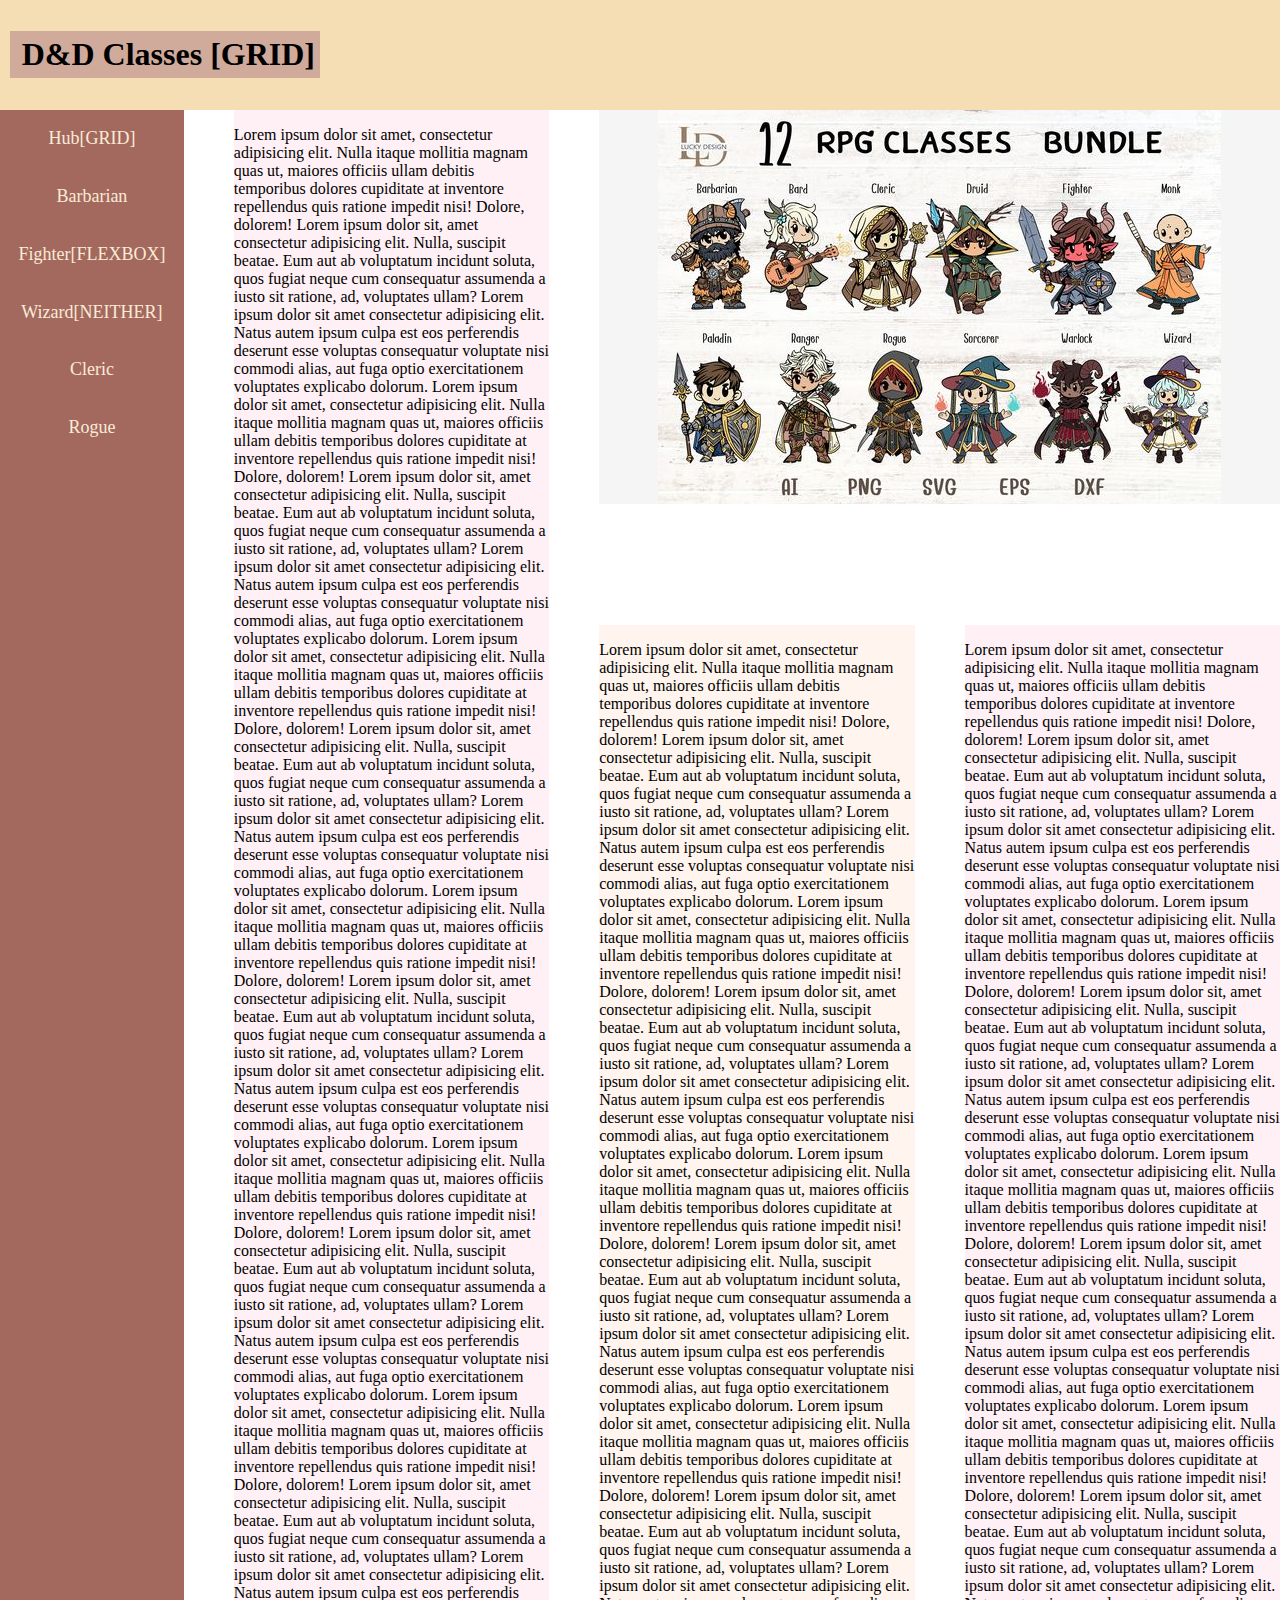
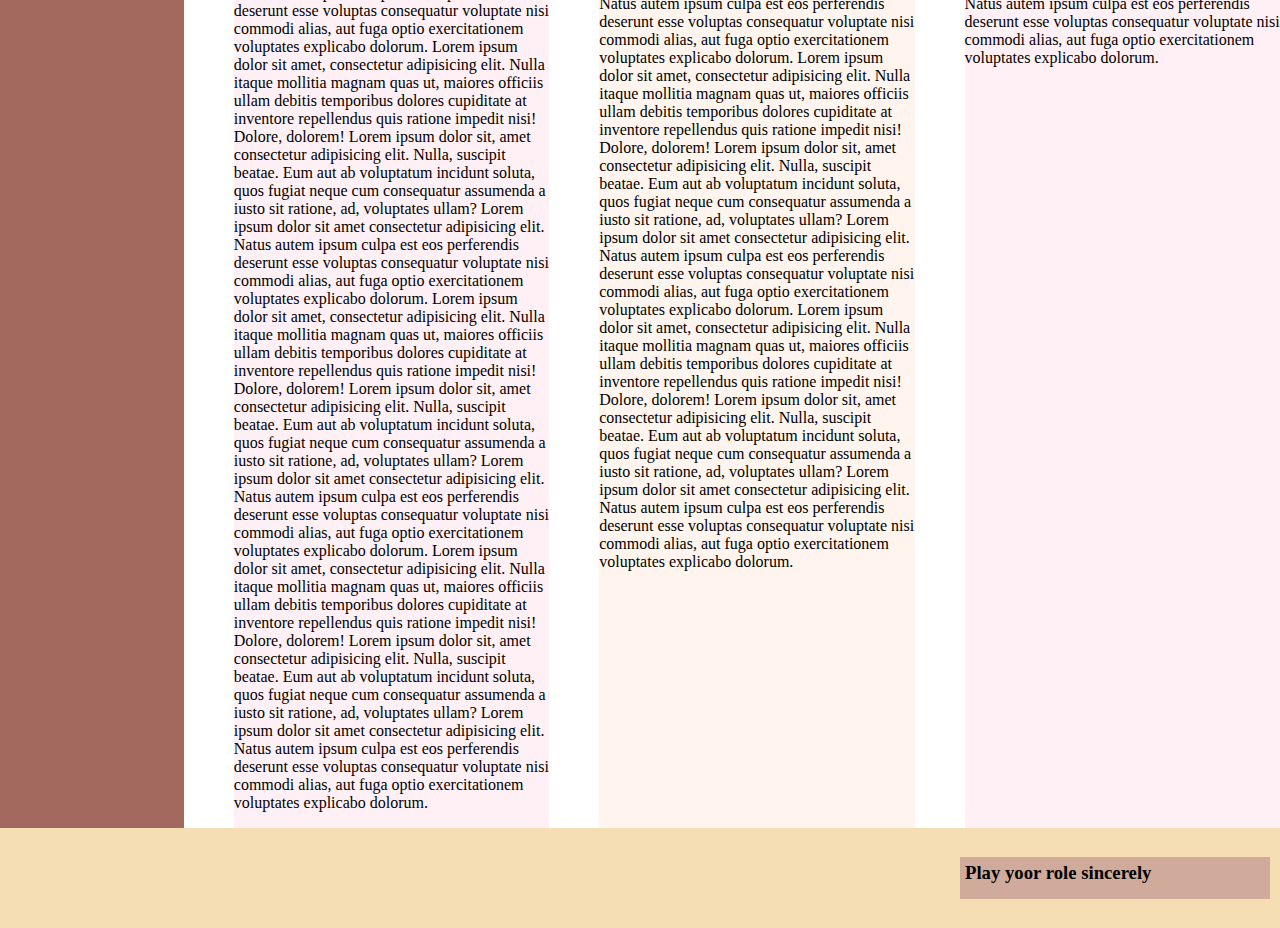
<file: index.html>
<!DOCTYPE html>
<html lang="en">
<head>
    <meta charset="UTF-8">
    <meta name="viewport" content="width=device-width, initial-scale=1.0">
    <title>My web lab</title>
    <link rel="stylesheet" href="sGRID.css">
</head>
<body>
    <section class="container">
        <header class="top-and-bottom">
            <h1>D&D Classes [GRID]</h1>
        </header>

        <div id="box2">
            <ul>
                <li><a href="index.html">Hub[GRID]</a></li>
                <li><a href="barbarian.html">Barbarian</a></li>
                <li><a href="fighter.html">Fighter[FLEXBOX]</a></li>
                <li><a href="wizard.html">Wizard[NEITHER]</a></li>
                <li><a href="cleric.html">Cleric</a></li>
                <li><a href="rogue.html">Rogue</a></li>
            </ul>
        </div>

        <div id="box3">
            <p>
                Lorem ipsum dolor sit amet, consectetur adipisicing elit. Nulla itaque mollitia magnam quas ut, maiores officiis ullam debitis 
                temporibus dolores cupiditate at inventore repellendus quis ratione impedit nisi! Dolore, dolorem! Lorem ipsum dolor sit, amet 
                consectetur adipisicing elit. Nulla, suscipit beatae. Eum aut ab voluptatum incidunt soluta, quos fugiat neque cum consequatur 
                assumenda a iusto sit ratione, ad, voluptates ullam? Lorem ipsum dolor sit amet consectetur adipisicing elit. Natus autem ipsum 
                culpa est eos perferendis deserunt esse voluptas consequatur voluptate nisi commodi alias, aut fuga optio exercitationem voluptates 
                explicabo dolorum.
                Lorem ipsum dolor sit amet, consectetur adipisicing elit. Nulla itaque mollitia magnam quas ut, maiores officiis ullam debitis 
                temporibus dolores cupiditate at inventore repellendus quis ratione impedit nisi! Dolore, dolorem! Lorem ipsum dolor sit, amet 
                consectetur adipisicing elit. Nulla, suscipit beatae. Eum aut ab voluptatum incidunt soluta, quos fugiat neque cum consequatur 
                assumenda a iusto sit ratione, ad, voluptates ullam? Lorem ipsum dolor sit amet consectetur adipisicing elit. Natus autem ipsum 
                culpa est eos perferendis deserunt esse voluptas consequatur voluptate nisi commodi alias, aut fuga optio exercitationem voluptates 
                explicabo dolorum.
                Lorem ipsum dolor sit amet, consectetur adipisicing elit. Nulla itaque mollitia magnam quas ut, maiores officiis ullam debitis 
                temporibus dolores cupiditate at inventore repellendus quis ratione impedit nisi! Dolore, dolorem! Lorem ipsum dolor sit, amet 
                consectetur adipisicing elit. Nulla, suscipit beatae. Eum aut ab voluptatum incidunt soluta, quos fugiat neque cum consequatur 
                assumenda a iusto sit ratione, ad, voluptates ullam? Lorem ipsum dolor sit amet consectetur adipisicing elit. Natus autem ipsum 
                culpa est eos perferendis deserunt esse voluptas consequatur voluptate nisi commodi alias, aut fuga optio exercitationem voluptates 
                explicabo dolorum.
                Lorem ipsum dolor sit amet, consectetur adipisicing elit. Nulla itaque mollitia magnam quas ut, maiores officiis ullam debitis 
                temporibus dolores cupiditate at inventore repellendus quis ratione impedit nisi! Dolore, dolorem! Lorem ipsum dolor sit, amet 
                consectetur adipisicing elit. Nulla, suscipit beatae. Eum aut ab voluptatum incidunt soluta, quos fugiat neque cum consequatur 
                assumenda a iusto sit ratione, ad, voluptates ullam? Lorem ipsum dolor sit amet consectetur adipisicing elit. Natus autem ipsum 
                culpa est eos perferendis deserunt esse voluptas consequatur voluptate nisi commodi alias, aut fuga optio exercitationem voluptates 
                explicabo dolorum.
                Lorem ipsum dolor sit amet, consectetur adipisicing elit. Nulla itaque mollitia magnam quas ut, maiores officiis ullam debitis 
                temporibus dolores cupiditate at inventore repellendus quis ratione impedit nisi! Dolore, dolorem! Lorem ipsum dolor sit, amet 
                consectetur adipisicing elit. Nulla, suscipit beatae. Eum aut ab voluptatum incidunt soluta, quos fugiat neque cum consequatur 
                assumenda a iusto sit ratione, ad, voluptates ullam? Lorem ipsum dolor sit amet consectetur adipisicing elit. Natus autem ipsum 
                culpa est eos perferendis deserunt esse voluptas consequatur voluptate nisi commodi alias, aut fuga optio exercitationem voluptates 
                explicabo dolorum.
                Lorem ipsum dolor sit amet, consectetur adipisicing elit. Nulla itaque mollitia magnam quas ut, maiores officiis ullam debitis 
                temporibus dolores cupiditate at inventore repellendus quis ratione impedit nisi! Dolore, dolorem! Lorem ipsum dolor sit, amet 
                consectetur adipisicing elit. Nulla, suscipit beatae. Eum aut ab voluptatum incidunt soluta, quos fugiat neque cum consequatur 
                assumenda a iusto sit ratione, ad, voluptates ullam? Lorem ipsum dolor sit amet consectetur adipisicing elit. Natus autem ipsum 
                culpa est eos perferendis deserunt esse voluptas consequatur voluptate nisi commodi alias, aut fuga optio exercitationem voluptates 
                explicabo dolorum.
                Lorem ipsum dolor sit amet, consectetur adipisicing elit. Nulla itaque mollitia magnam quas ut, maiores officiis ullam debitis 
                temporibus dolores cupiditate at inventore repellendus quis ratione impedit nisi! Dolore, dolorem! Lorem ipsum dolor sit, amet 
                consectetur adipisicing elit. Nulla, suscipit beatae. Eum aut ab voluptatum incidunt soluta, quos fugiat neque cum consequatur 
                assumenda a iusto sit ratione, ad, voluptates ullam? Lorem ipsum dolor sit amet consectetur adipisicing elit. Natus autem ipsum 
                culpa est eos perferendis deserunt esse voluptas consequatur voluptate nisi commodi alias, aut fuga optio exercitationem voluptates 
                explicabo dolorum.
                Lorem ipsum dolor sit amet, consectetur adipisicing elit. Nulla itaque mollitia magnam quas ut, maiores officiis ullam debitis 
                temporibus dolores cupiditate at inventore repellendus quis ratione impedit nisi! Dolore, dolorem! Lorem ipsum dolor sit, amet 
                consectetur adipisicing elit. Nulla, suscipit beatae. Eum aut ab voluptatum incidunt soluta, quos fugiat neque cum consequatur 
                assumenda a iusto sit ratione, ad, voluptates ullam? Lorem ipsum dolor sit amet consectetur adipisicing elit. Natus autem ipsum 
                culpa est eos perferendis deserunt esse voluptas consequatur voluptate nisi commodi alias, aut fuga optio exercitationem voluptates 
                explicabo dolorum.
                Lorem ipsum dolor sit amet, consectetur adipisicing elit. Nulla itaque mollitia magnam quas ut, maiores officiis ullam debitis 
                temporibus dolores cupiditate at inventore repellendus quis ratione impedit nisi! Dolore, dolorem! Lorem ipsum dolor sit, amet 
                consectetur adipisicing elit. Nulla, suscipit beatae. Eum aut ab voluptatum incidunt soluta, quos fugiat neque cum consequatur 
                assumenda a iusto sit ratione, ad, voluptates ullam? Lorem ipsum dolor sit amet consectetur adipisicing elit. Natus autem ipsum 
                culpa est eos perferendis deserunt esse voluptas consequatur voluptate nisi commodi alias, aut fuga optio exercitationem voluptates 
                explicabo dolorum.
            </p>
        </div>

        <div id="box4">
            <div>
                <img src="classes bundle.jpg" usemap="#classes">
                <map name="classes">
                    <area shape="rect" coords="23,75,100,220" alt="barbarian" href="barbarian.html">
                    <area shape="rect" coords="200,75,280,220" alt="cleric" href="cleric.html">
                    <area shape="rect" coords="390,75,500,220" alt="fighter" href="fighter.html">
                    <area shape="rect" coords="200,240,280,390" alt="cleric" href="rogue.html">
                    <area shape="rect" coords="490,240,600,390" alt="monk" href="wizard.html">
                </map>
            </div>
        </div>

        <div id="box5"> 
            <p>
                Lorem ipsum dolor sit amet, consectetur adipisicing elit. Nulla itaque mollitia magnam quas ut, maiores officiis ullam debitis 
                temporibus dolores cupiditate at inventore repellendus quis ratione impedit nisi! Dolore, dolorem! Lorem ipsum dolor sit, amet 
                consectetur adipisicing elit. Nulla, suscipit beatae. Eum aut ab voluptatum incidunt soluta, quos fugiat neque cum consequatur 
                assumenda a iusto sit ratione, ad, voluptates ullam? Lorem ipsum dolor sit amet consectetur adipisicing elit. Natus autem ipsum 
                culpa est eos perferendis deserunt esse voluptas consequatur voluptate nisi commodi alias, aut fuga optio exercitationem voluptates 
                explicabo dolorum.
                Lorem ipsum dolor sit amet, consectetur adipisicing elit. Nulla itaque mollitia magnam quas ut, maiores officiis ullam debitis 
                temporibus dolores cupiditate at inventore repellendus quis ratione impedit nisi! Dolore, dolorem! Lorem ipsum dolor sit, amet 
                consectetur adipisicing elit. Nulla, suscipit beatae. Eum aut ab voluptatum incidunt soluta, quos fugiat neque cum consequatur 
                assumenda a iusto sit ratione, ad, voluptates ullam? Lorem ipsum dolor sit amet consectetur adipisicing elit. Natus autem ipsum 
                culpa est eos perferendis deserunt esse voluptas consequatur voluptate nisi commodi alias, aut fuga optio exercitationem voluptates 
                explicabo dolorum.
                Lorem ipsum dolor sit amet, consectetur adipisicing elit. Nulla itaque mollitia magnam quas ut, maiores officiis ullam debitis 
                temporibus dolores cupiditate at inventore repellendus quis ratione impedit nisi! Dolore, dolorem! Lorem ipsum dolor sit, amet 
                consectetur adipisicing elit. Nulla, suscipit beatae. Eum aut ab voluptatum incidunt soluta, quos fugiat neque cum consequatur 
                assumenda a iusto sit ratione, ad, voluptates ullam? Lorem ipsum dolor sit amet consectetur adipisicing elit. Natus autem ipsum 
                culpa est eos perferendis deserunt esse voluptas consequatur voluptate nisi commodi alias, aut fuga optio exercitationem voluptates 
                explicabo dolorum.
                Lorem ipsum dolor sit amet, consectetur adipisicing elit. Nulla itaque mollitia magnam quas ut, maiores officiis ullam debitis 
                temporibus dolores cupiditate at inventore repellendus quis ratione impedit nisi! Dolore, dolorem! Lorem ipsum dolor sit, amet 
                consectetur adipisicing elit. Nulla, suscipit beatae. Eum aut ab voluptatum incidunt soluta, quos fugiat neque cum consequatur 
                assumenda a iusto sit ratione, ad, voluptates ullam? Lorem ipsum dolor sit amet consectetur adipisicing elit. Natus autem ipsum 
                culpa est eos perferendis deserunt esse voluptas consequatur voluptate nisi commodi alias, aut fuga optio exercitationem voluptates 
                explicabo dolorum.
                Lorem ipsum dolor sit amet, consectetur adipisicing elit. Nulla itaque mollitia magnam quas ut, maiores officiis ullam debitis 
                temporibus dolores cupiditate at inventore repellendus quis ratione impedit nisi! Dolore, dolorem! Lorem ipsum dolor sit, amet 
                consectetur adipisicing elit. Nulla, suscipit beatae. Eum aut ab voluptatum incidunt soluta, quos fugiat neque cum consequatur 
                assumenda a iusto sit ratione, ad, voluptates ullam? Lorem ipsum dolor sit amet consectetur adipisicing elit. Natus autem ipsum 
                culpa est eos perferendis deserunt esse voluptas consequatur voluptate nisi commodi alias, aut fuga optio exercitationem voluptates 
                explicabo dolorum.
                Lorem ipsum dolor sit amet, consectetur adipisicing elit. Nulla itaque mollitia magnam quas ut, maiores officiis ullam debitis 
                temporibus dolores cupiditate at inventore repellendus quis ratione impedit nisi! Dolore, dolorem! Lorem ipsum dolor sit, amet 
                consectetur adipisicing elit. Nulla, suscipit beatae. Eum aut ab voluptatum incidunt soluta, quos fugiat neque cum consequatur 
                assumenda a iusto sit ratione, ad, voluptates ullam? Lorem ipsum dolor sit amet consectetur adipisicing elit. Natus autem ipsum 
                culpa est eos perferendis deserunt esse voluptas consequatur voluptate nisi commodi alias, aut fuga optio exercitationem voluptates 
                explicabo dolorum.
            </p>
        </div>

        <div id="box6">
            <p>
                Lorem ipsum dolor sit amet, consectetur adipisicing elit. Nulla itaque mollitia magnam quas ut, maiores officiis ullam debitis 
                temporibus dolores cupiditate at inventore repellendus quis ratione impedit nisi! Dolore, dolorem! Lorem ipsum dolor sit, amet 
                consectetur adipisicing elit. Nulla, suscipit beatae. Eum aut ab voluptatum incidunt soluta, quos fugiat neque cum consequatur 
                assumenda a iusto sit ratione, ad, voluptates ullam? Lorem ipsum dolor sit amet consectetur adipisicing elit. Natus autem ipsum 
                culpa est eos perferendis deserunt esse voluptas consequatur voluptate nisi commodi alias, aut fuga optio exercitationem voluptates 
                explicabo dolorum.
                Lorem ipsum dolor sit amet, consectetur adipisicing elit. Nulla itaque mollitia magnam quas ut, maiores officiis ullam debitis 
                temporibus dolores cupiditate at inventore repellendus quis ratione impedit nisi! Dolore, dolorem! Lorem ipsum dolor sit, amet 
                consectetur adipisicing elit. Nulla, suscipit beatae. Eum aut ab voluptatum incidunt soluta, quos fugiat neque cum consequatur 
                assumenda a iusto sit ratione, ad, voluptates ullam? Lorem ipsum dolor sit amet consectetur adipisicing elit. Natus autem ipsum 
                culpa est eos perferendis deserunt esse voluptas consequatur voluptate nisi commodi alias, aut fuga optio exercitationem voluptates 
                explicabo dolorum.
                Lorem ipsum dolor sit amet, consectetur adipisicing elit. Nulla itaque mollitia magnam quas ut, maiores officiis ullam debitis 
                temporibus dolores cupiditate at inventore repellendus quis ratione impedit nisi! Dolore, dolorem! Lorem ipsum dolor sit, amet 
                consectetur adipisicing elit. Nulla, suscipit beatae. Eum aut ab voluptatum incidunt soluta, quos fugiat neque cum consequatur 
                assumenda a iusto sit ratione, ad, voluptates ullam? Lorem ipsum dolor sit amet consectetur adipisicing elit. Natus autem ipsum 
                culpa est eos perferendis deserunt esse voluptas consequatur voluptate nisi commodi alias, aut fuga optio exercitationem voluptates 
                explicabo dolorum.
                Lorem ipsum dolor sit amet, consectetur adipisicing elit. Nulla itaque mollitia magnam quas ut, maiores officiis ullam debitis 
                temporibus dolores cupiditate at inventore repellendus quis ratione impedit nisi! Dolore, dolorem! Lorem ipsum dolor sit, amet 
                consectetur adipisicing elit. Nulla, suscipit beatae. Eum aut ab voluptatum incidunt soluta, quos fugiat neque cum consequatur 
                assumenda a iusto sit ratione, ad, voluptates ullam? Lorem ipsum dolor sit amet consectetur adipisicing elit. Natus autem ipsum 
                culpa est eos perferendis deserunt esse voluptas consequatur voluptate nisi commodi alias, aut fuga optio exercitationem voluptates 
                explicabo dolorum.
            </p>
        </div>
        
        <footer class="top-and-bottom">
            <h3>Play yoor role sincerely</h3>
        </footer>

    </section>
</body>
</html>
</file>
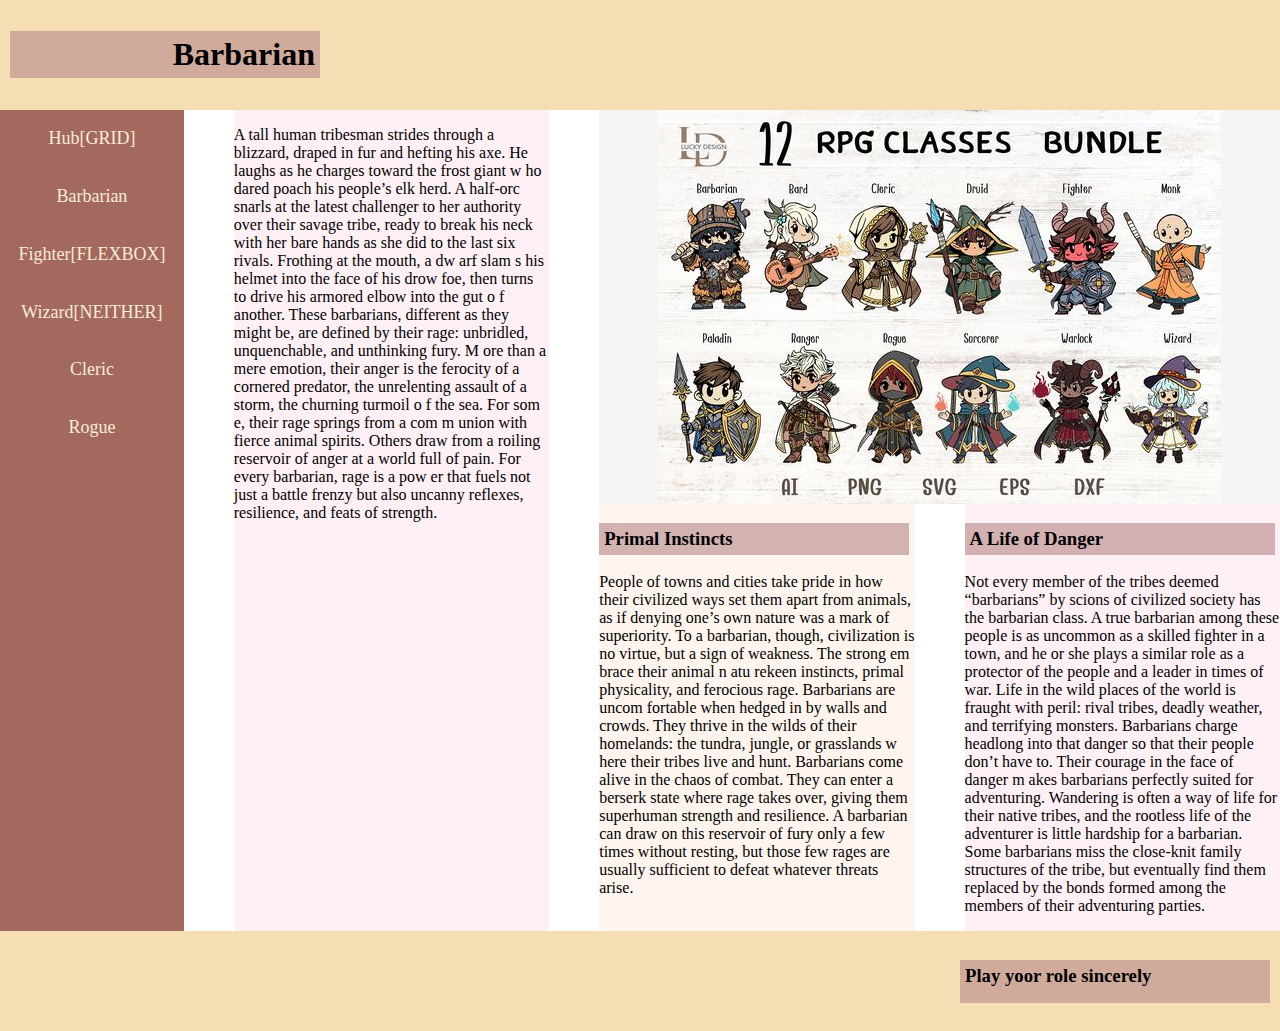
<file: barbarian.html>
<!DOCTYPE html>
<html lang="en">
<head>
    <meta charset="UTF-8">
    <meta name="viewport" content="width=device-width, initial-scale=1.0">
    <title>My web lab</title>
    <link rel="stylesheet" href="sGRID.css">
</head>
<body>
    <section class="container">
        <header class="top-and-bottom">
            <h1>Barbarian</h1>
        </header>

        <div id="box2">
            <ul>
                <li><a href="index.html">Hub[GRID]</a></li>
                <li><a href="barbarian.html">Barbarian</a></li>
                <li><a href="fighter.html">Fighter[FLEXBOX]</a></li>
                <li><a href="wizard.html">Wizard[NEITHER]</a></li>
                <li><a href="cleric.html">Cleric</a></li>
                <li><a href="rogue.html">Rogue</a></li>
            </ul>
        </div>

        <div id="box3">
            <p>
                A tall human tribesman strides through a blizzard,
                draped in fur and hefting his axe. He laughs as he
                charges toward the frost giant w ho dared poach his
                people’s elk herd.
                A half-orc snarls at the latest challenger to her
                authority over their savage tribe, ready to break his neck
                with her bare hands as she did to the last six rivals.
                Frothing at the mouth, a dw arf slam s his helmet into
                the face of his drow foe, then turns to drive his armored
                elbow into the gut o f another.
                These barbarians, different as they might be, are
                defined by their rage: unbridled, unquenchable, and
                unthinking fury. M ore than a mere emotion, their anger
                is the ferocity of a cornered predator, the unrelenting
                assault of a storm, the churning turmoil o f the sea.
                For som e, their rage springs from a com m union
                with fierce animal spirits. Others draw from a roiling
                reservoir of anger at a world full of pain. For every
                barbarian, rage is a pow er that fuels not just a battle
                frenzy but also uncanny reflexes, resilience, and
                feats of strength.
            </p>
        </div>

        <div id="box4">
            <div>
                <img src="classes bundle.jpg" usemap="#classes">
                <map name="classes">
                    <area shape="rect" coords="23,75,100,220" alt="barbarian" href="barbarian.html">
                    <area shape="rect" coords="200,75,280,220" alt="cleric" href="cleric.html">
                    <area shape="rect" coords="390,75,500,220" alt="fighter" href="fighter.html">
                    <area shape="rect" coords="200,240,280,390" alt="cleric" href="rogue.html">
                    <area shape="rect" coords="490,240,600,390" alt="monk" href="wizard.html">
                </map>
            </div>
        </div>

        <div id="box5"> 
            <h3>Primal Instincts</h3>
            <p>
                People of towns and cities take pride in how their
                civilized ways set them apart from animals, as if
                denying one’s own nature was a mark of superiority. To
                a barbarian, though, civilization is no virtue, but a sign
                of weakness. The strong em brace their animal n atu rekeen instincts, primal physicality, and ferocious rage.
                Barbarians are uncom fortable when hedged in by walls
                and crowds. They thrive in the wilds of their homelands:
                the tundra, jungle, or grasslands w here their tribes
                live and hunt.
                Barbarians come alive in the chaos of combat.
                They can enter a berserk state where rage takes over,
                giving them superhuman strength and resilience. A
                barbarian can draw on this reservoir of fury only a few
                times without resting, but those few rages are usually
                sufficient to defeat whatever threats arise.
            </p>
        </div>

        <div id="box6">
            <h3>A Life of Danger</h3>
            <p>
                Not every member of the tribes deemed “barbarians”
                by scions of civilized society has the barbarian class. A
                true barbarian among these people is as uncommon as
                a skilled fighter in a town, and he or she plays a similar
                role as a protector of the people and a leader in times
                of war. Life in the wild places of the world is fraught
                with peril: rival tribes, deadly weather, and terrifying
                monsters. Barbarians charge headlong into that danger
                so that their people don’t have to.
                Their courage in the face of danger m akes barbarians
                perfectly suited for adventuring. Wandering is often a
                way of life for their native tribes, and the rootless life of
                the adventurer is little hardship for a barbarian. Some
                barbarians miss the close-knit family structures of the
                tribe, but eventually find them replaced by the bonds
                formed among the members of their adventuring parties. 
            </p>
        </div>
        
        <footer class="top-and-bottom">
            <h3>Play yoor role sincerely</h3>
        </footer>
    </section>
</body>
</html>
</file>
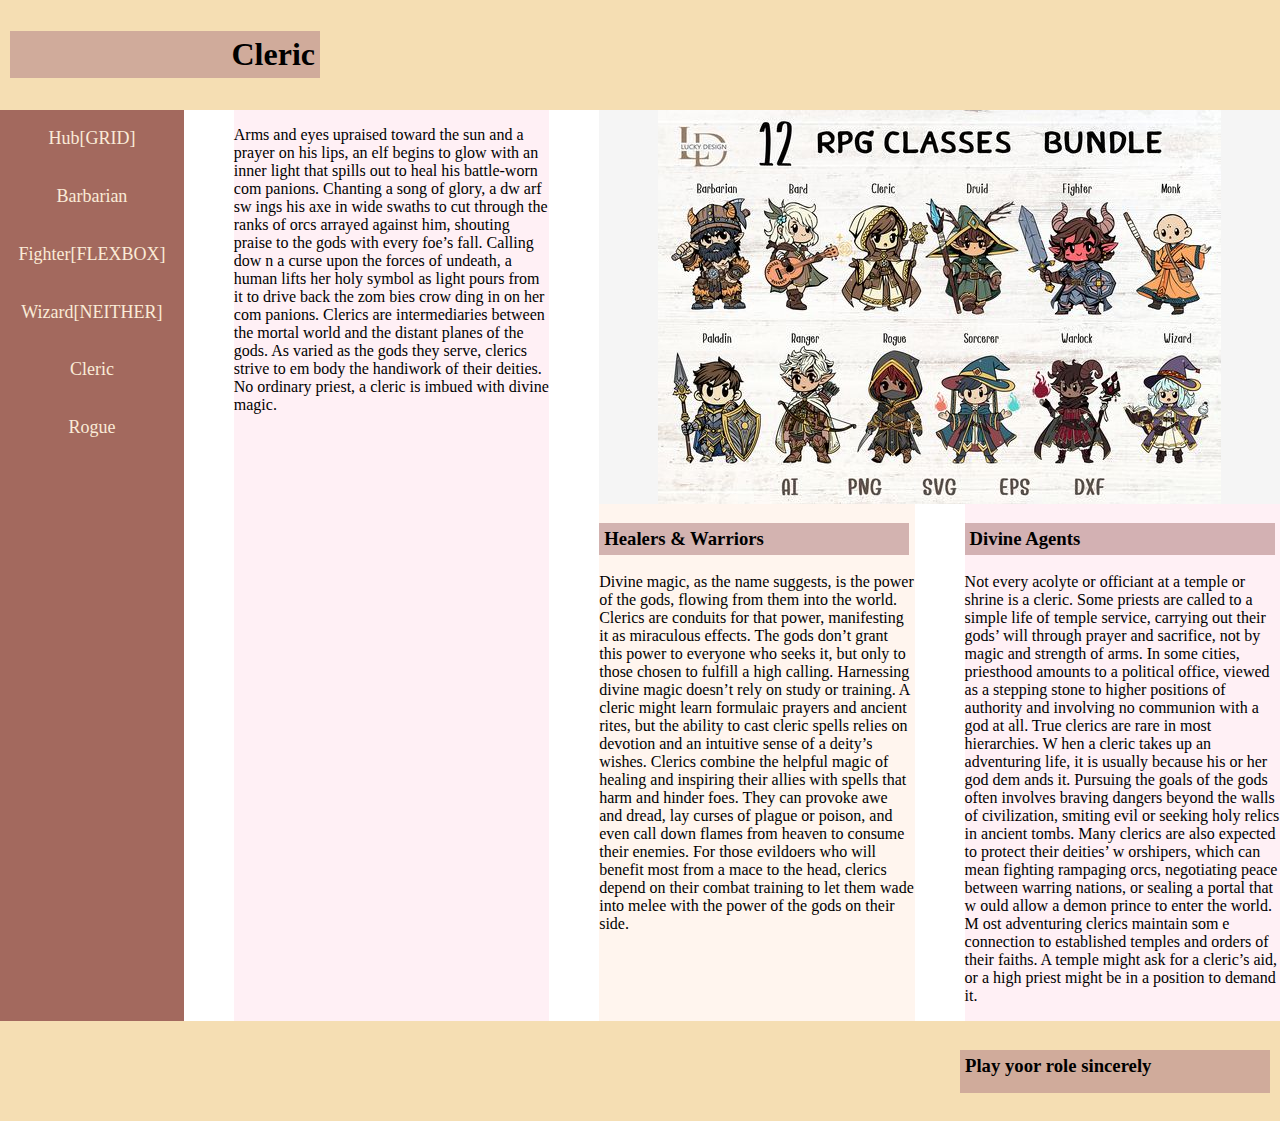
<file: cleric.html>
<!DOCTYPE html>
<html lang="en">
<head>
    <meta charset="UTF-8">
    <meta name="viewport" content="width=device-width, initial-scale=1.0">
    <title>My web lab</title>
    <link rel="stylesheet" href="sGRID.css">
</head>
<body>
    <section class="container">
        <header class="top-and-bottom">
            <h1>Cleric</h1>
        </header>

        <div id="box2">
            <ul>
                <li><a href="index.html">Hub[GRID]</a></li>
                <li><a href="barbarian.html">Barbarian</a></li>
                <li><a href="fighter.html">Fighter[FLEXBOX]</a></li>
                <li><a href="wizard.html">Wizard[NEITHER]</a></li>
                <li><a href="cleric.html">Cleric</a></li>
                <li><a href="rogue.html">Rogue</a></li>
            </ul>
        </div>

        <div id="box3">
            <p>
                Arms and eyes upraised toward the sun and a prayer
                on his lips, an elf begins to glow with an inner light that
                spills out to heal his battle-worn com panions.
                Chanting a song of glory, a dw arf sw ings his axe
                in wide swaths to cut through the ranks of orcs
                arrayed against him, shouting praise to the gods with
                every foe’s fall.
                Calling dow n a curse upon the forces of undeath, a
                human lifts her holy symbol as light pours from it to
                drive back the zom bies crow ding in on her com panions.
                Clerics are intermediaries between the mortal world
                and the distant planes of the gods. As varied as the gods
                they serve, clerics strive to em body the handiwork of
                their deities. No ordinary priest, a cleric is imbued with
                divine magic.
            </p>
        </div>

        <div id="box4">
            <div>
                <img src="classes bundle.jpg" usemap="#classes">
                <map name="classes">
                    <area shape="rect" coords="23,75,100,220" alt="barbarian" href="barbarian.html">
                    <area shape="rect" coords="200,75,280,220" alt="cleric" href="cleric.html">
                    <area shape="rect" coords="390,75,500,220" alt="fighter" href="fighter.html">
                    <area shape="rect" coords="200,240,280,390" alt="cleric" href="rogue.html">
                    <area shape="rect" coords="490,240,600,390" alt="monk" href="wizard.html">
                </map>
            </div>
        </div>

        <div id="box5"> 
            <h3>Healers & Warriors</h3>
            <p>
                Divine magic, as the name suggests, is the power of
                the gods, flowing from them into the world. Clerics are
                conduits for that power, manifesting it as miraculous
                effects. The gods don’t grant this power to everyone who
                seeks it, but only to those chosen to fulfill a high calling.
                Harnessing divine magic doesn’t rely on study or
                training. A cleric might learn formulaic prayers and
                ancient rites, but the ability to cast cleric spells relies on
                devotion and an intuitive sense of a deity’s wishes.
                Clerics combine the helpful magic of healing and
                inspiring their allies with spells that harm and hinder
                foes. They can provoke awe and dread, lay curses of
                plague or poison, and even call down flames from heaven
                to consume their enemies. For those evildoers who will
                benefit most from a mace to the head, clerics depend on
                their combat training to let them wade into melee with
                the power of the gods on their side.
            </p>
        </div>

        <div id="box6">
            <h3>Divine Agents</h3>
            <p>
                Not every acolyte or officiant at a temple or shrine is a
                cleric. Some priests are called to a simple life of temple
                service, carrying out their gods’ will through prayer and
                sacrifice, not by magic and strength of arms. In some
                cities, priesthood amounts to a political office, viewed
                as a stepping stone to higher positions of authority and
                involving no communion with a god at all. True clerics
                are rare in most hierarchies.
                W hen a cleric takes up an adventuring life, it is usually
                because his or her god dem ands it. Pursuing the goals
                of the gods often involves braving dangers beyond the
                walls of civilization, smiting evil or seeking holy relics in
                ancient tombs. Many clerics are also expected to protect
                their deities’ w orshipers, which can mean fighting
                rampaging orcs, negotiating peace between warring
                nations, or sealing a portal that w ould allow a demon
                prince to enter the world.
                M ost adventuring clerics maintain som e connection to
                established temples and orders of their faiths. A temple
                might ask for a cleric’s aid, or a high priest might be in a
                position to demand it.
            </p>
        </div>

        <footer class="top-and-bottom">
            <h3>Play yoor role sincerely</h3>
        </footer>
    </section>
</body>
</html>
</file>
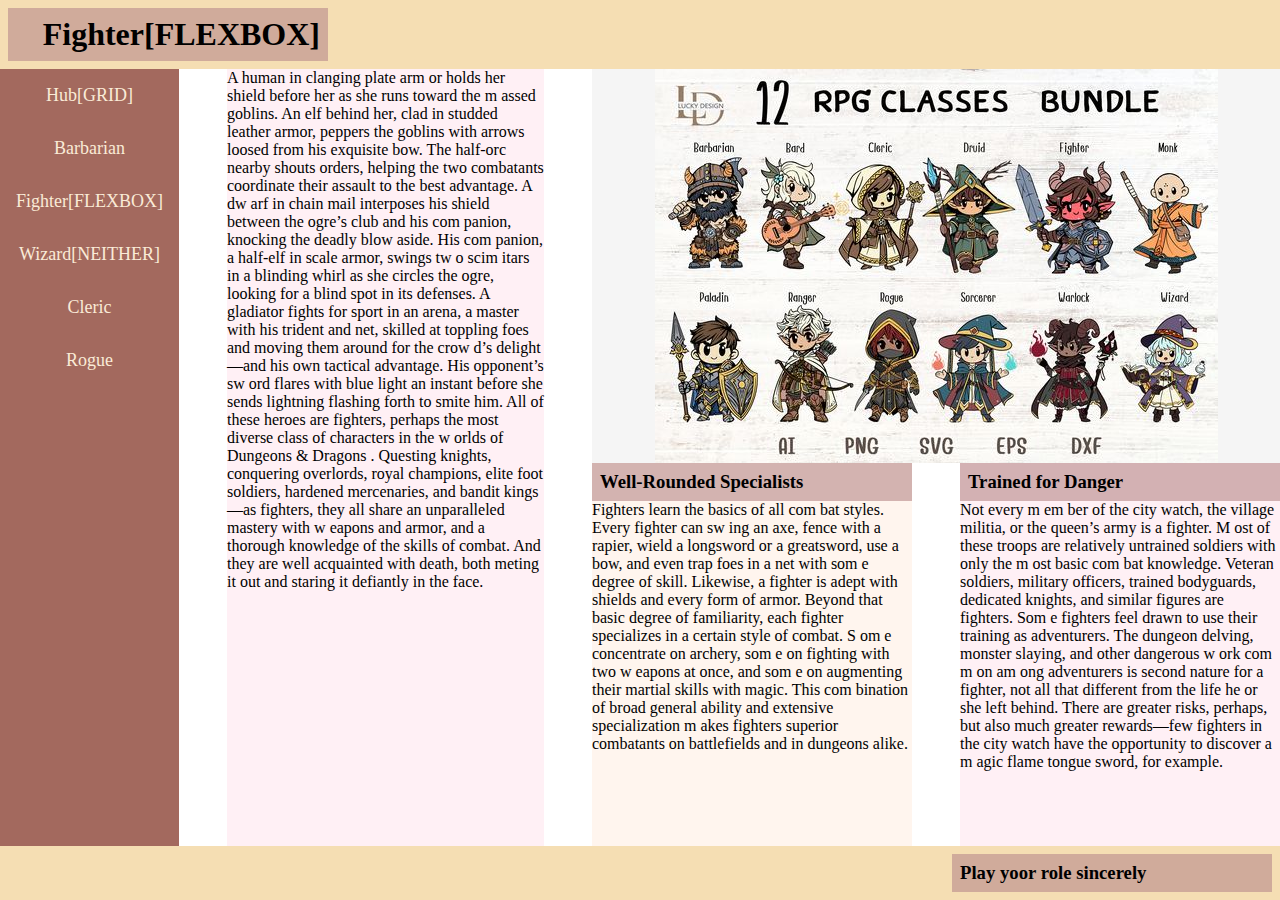
<file: fighter.html>
<!DOCTYPE html>
<html lang="en">
<head>
    <meta charset="UTF-8">
    <meta name="viewport" content="width=device-width, initial-scale=1.0">
    <title>My web lab</title>
    <link rel="stylesheet" href="sFLEXBOX.css">
</head>
<body>
    <header class="top-and-bottom">
        <h1>Fighter[FLEXBOX]</h1>
    </header>

    <section class="container">
        <div class="column menu">
            <ul>
                <li><a href="index.html">Hub[GRID]</a></li>
                <li><a href="barbarian.html">Barbarian</a></li>
                <li><a href="fighter.html">Fighter[FLEXBOX]</a></li>
                <li><a href="wizard.html">Wizard[NEITHER]</a></li>
                <li><a href="cleric.html">Cleric</a></li>
                <li><a href="rogue.html">Rogue</a></li>
            </ul>
        </div>
        
        <div class="column middle">
            <p>
                A human in clanging plate arm or holds her shield
                before her as she runs toward the m assed goblins. An
                elf behind her, clad in studded leather armor, peppers
                the goblins with arrows loosed from his exquisite
                bow. The half-orc nearby shouts orders, helping
                the two combatants coordinate their assault to the
                best advantage.
                A dw arf in chain mail interposes his shield between
                the ogre’s club and his com panion, knocking the deadly
                blow aside. His com panion, a half-elf in scale armor,
                swings tw o scim itars in a blinding whirl as she circles
                the ogre, looking for a blind spot in its defenses.
                A gladiator fights for sport in an arena, a master with
                his trident and net, skilled at toppling foes and moving
                them around for the crow d’s delight—and his own
                tactical advantage. His opponent’s sw ord flares with
                blue light an instant before she sends lightning flashing
                forth to smite him.
                All of these heroes are fighters, perhaps the most
                diverse class of characters in the w orlds of Dungeons &
                Dragons . Questing knights, conquering overlords, royal
                champions, elite foot soldiers, hardened mercenaries,
                and bandit kings—as fighters, they all share an
                unparalleled mastery with w eapons and armor, and a
                thorough knowledge of the skills of combat. And they
                are well acquainted with death, both meting it out and
                staring it defiantly in the face.
            </p>
        </div>
        
        
        <div class="column box-gathering">
            <div class="box box1">
                <img src="classes bundle.jpg" usemap="#classes">
                <map name="classes">
                    <area shape="rect" coords="23,75,100,220" alt="barbarian" href="barbarian.html">
                    <area shape="rect" coords="200,75,280,220" alt="cleric" href="cleric.html">
                    <area shape="rect" coords="390,75,500,220" alt="fighter" href="fighter.html">
                    <area shape="rect" coords="200,240,280,390" alt="cleric" href="rogue.html">
                    <area shape="rect" coords="490,240,600,390" alt="monk" href="wizard.html">
                </map>
            </div>

            <section class="down-box-container">
                <div class="box box2"> 
                    <h3>Well-Rounded Specialists</h3>
                    <p>
                        Fighters learn the basics of all com bat styles. Every
                        fighter can sw ing an axe, fence with a rapier, wield a
                        longsword or a greatsword, use a bow, and even trap foes
                        in a net with som e degree of skill. Likewise, a fighter is
                        adept with shields and every form of armor. Beyond that
                        basic degree of familiarity, each fighter specializes in a
                        certain style of combat. S om e concentrate on archery,
                        som e on fighting with two w eapons at once, and som e
                        on augmenting their martial skills with magic. This
                        com bination of broad general ability and extensive
                        specialization m akes fighters superior combatants
                        on battlefields and in dungeons alike.
                    </p>
                </div>
        
                <div class="box box3">
                    <h3>Trained for Danger</h3>
                    <p>
                        Not every m em ber of the city watch, the village militia,
                        or the queen’s army is a fighter. M ost of these troops are
                        relatively untrained soldiers with only the m ost basic
                        com bat knowledge. Veteran soldiers, military officers,
                        trained bodyguards, dedicated knights, and similar
                        figures are fighters.
                        Som e fighters feel drawn to use their training as
                        adventurers. The dungeon delving, monster slaying, and
                        other dangerous w ork com m on am ong adventurers is
                        second nature for a fighter, not all that different from
                        the life he or she left behind. There are greater risks,
                        perhaps, but also much greater rewards—few fighters in
                        the city watch have the opportunity to discover a m agic
                        flame tongue sword, for example.
                    </p>
                    
                </div>
            </section>
        </div>
    </section>

    <footer class="top-and-bottom">
        <h3>Play yoor role sincerely</h3>
    </footer>
</body>
</html>
</file>
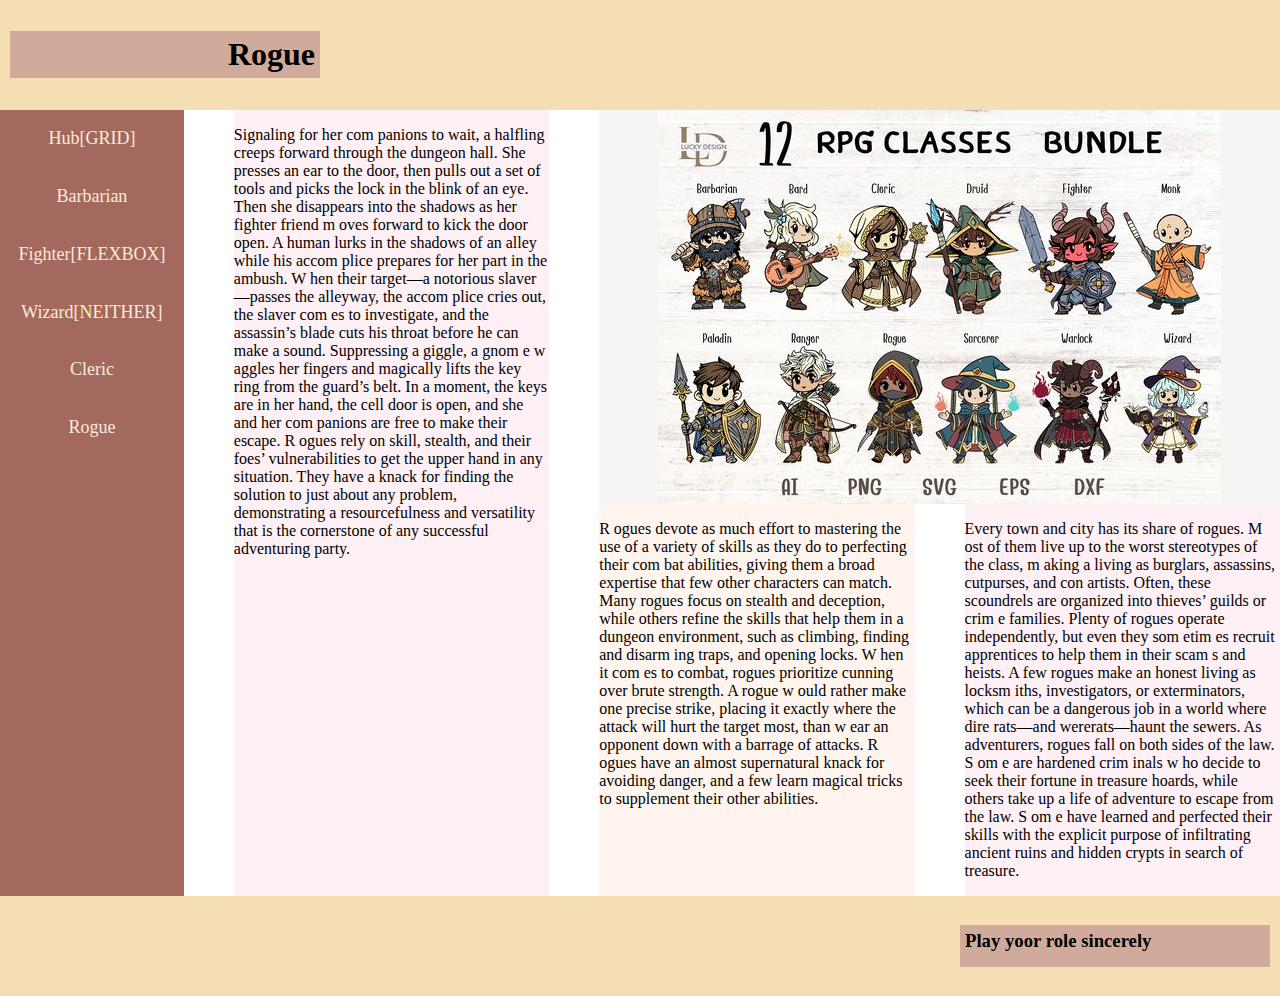
<file: rogue.html>
<!DOCTYPE html>
<html lang="en">
<head>
    <meta charset="UTF-8">
    <meta name="viewport" content="width=device-width, initial-scale=1.0">
    <title>My web lab</title>
    <link rel="stylesheet" href="sGRID.css">
</head>
<body>
    <div class="container">
        <header class="top-and-bottom">
            <h1>Rogue</h1>
        </header>

        <div id="box2">
            <ul>
                <li><a href="index.html">Hub[GRID]</a></li>
                <li><a href="barbarian.html">Barbarian</a></li>
                <li><a href="fighter.html">Fighter[FLEXBOX]</a></li>
                <li><a href="wizard.html">Wizard[NEITHER]</a></li>
                <li><a href="cleric.html">Cleric</a></li>
                <li><a href="rogue.html">Rogue</a></li>
            </ul>
        </div>

        <div id="box3">
            <p>
                Signaling for her com panions to wait, a halfling creeps
                forward through the dungeon hall. She presses an ear
                to the door, then pulls out a set of tools and picks the
                lock in the blink of an eye. Then she disappears into
                the shadows as her fighter friend m oves forward to kick
                the door open.
                A human lurks in the shadows of an alley while his
                accom plice prepares for her part in the ambush. W hen
                their target—a notorious slaver—passes the alleyway,
                the accom plice cries out, the slaver com es to investigate,
                and the assassin’s blade cuts his throat before he can
                make a sound.
                Suppressing a giggle, a gnom e w aggles her fingers
                and magically lifts the key ring from the guard’s belt.
                In a moment, the keys are in her hand, the cell door is
                open, and she and her com panions are free to make
                their escape.
                R ogues rely on skill, stealth, and their foes’
                vulnerabilities to get the upper hand in any situation.
                They have a knack for finding the solution to just about
                any problem, demonstrating a resourcefulness and
                versatility that is the cornerstone of any successful
                adventuring party.
            </p>
        </div>

        <div id="box4">
            <div>
                <img src="classes bundle.jpg" usemap="#classes">
                <map name="classes">
                    <area shape="rect" coords="23,75,100,220" alt="barbarian" href="barbarian.html">
                    <area shape="rect" coords="200,75,280,220" alt="cleric" href="cleric.html">
                    <area shape="rect" coords="390,75,500,220" alt="fighter" href="fighter.html">
                    <area shape="rect" coords="200,240,280,390" alt="cleric" href="rogue.html">
                    <area shape="rect" coords="490,240,600,390" alt="monk" href="wizard.html">
                </map>
            </div>
        </div>

        <div id="box5">
            <p>
                R ogues devote as much effort to mastering the use of
                a variety of skills as they do to perfecting their com bat
                abilities, giving them a broad expertise that few other
                characters can match. Many rogues focus on stealth and
                deception, while others refine the skills that help them
                in a dungeon environment, such as climbing, finding and
                disarm ing traps, and opening locks.
                W hen it com es to combat, rogues prioritize cunning
                over brute strength. A rogue w ould rather make one
                precise strike, placing it exactly where the attack will
                hurt the target most, than w ear an opponent down
                with a barrage of attacks. R ogues have an almost
                supernatural knack for avoiding danger, and a few learn
                magical tricks to supplement their other abilities.
            </p> 

        </div>

        <div id="box6">
            <p>
                Every town and city has its share of rogues. M ost of
                them live up to the worst stereotypes of the class,
                m aking a living as burglars, assassins, cutpurses, and
                con artists. Often, these scoundrels are organized
                into thieves’ guilds or crim e families. Plenty of rogues
                operate independently, but even they som etim es
                recruit apprentices to help them in their scam s
                and heists. A few rogues make an honest living as
                locksm iths, investigators, or exterminators, which can
                be a dangerous job in a world where dire rats—and
                wererats—haunt the sewers.
                As adventurers, rogues fall on both sides of the law.
                S om e are hardened crim inals w ho decide to seek
                their fortune in treasure hoards, while others take up
                a life of adventure to escape from the law. S om e have
                learned and perfected their skills with the explicit
                purpose of infiltrating ancient ruins and hidden crypts
                in search of treasure.
            </p>
        </div>
        
        <footer class="top-and-bottom">
            <h3>Play yoor role sincerely</h3>
        </footer>
    </div>
</body>
</html>
</file>
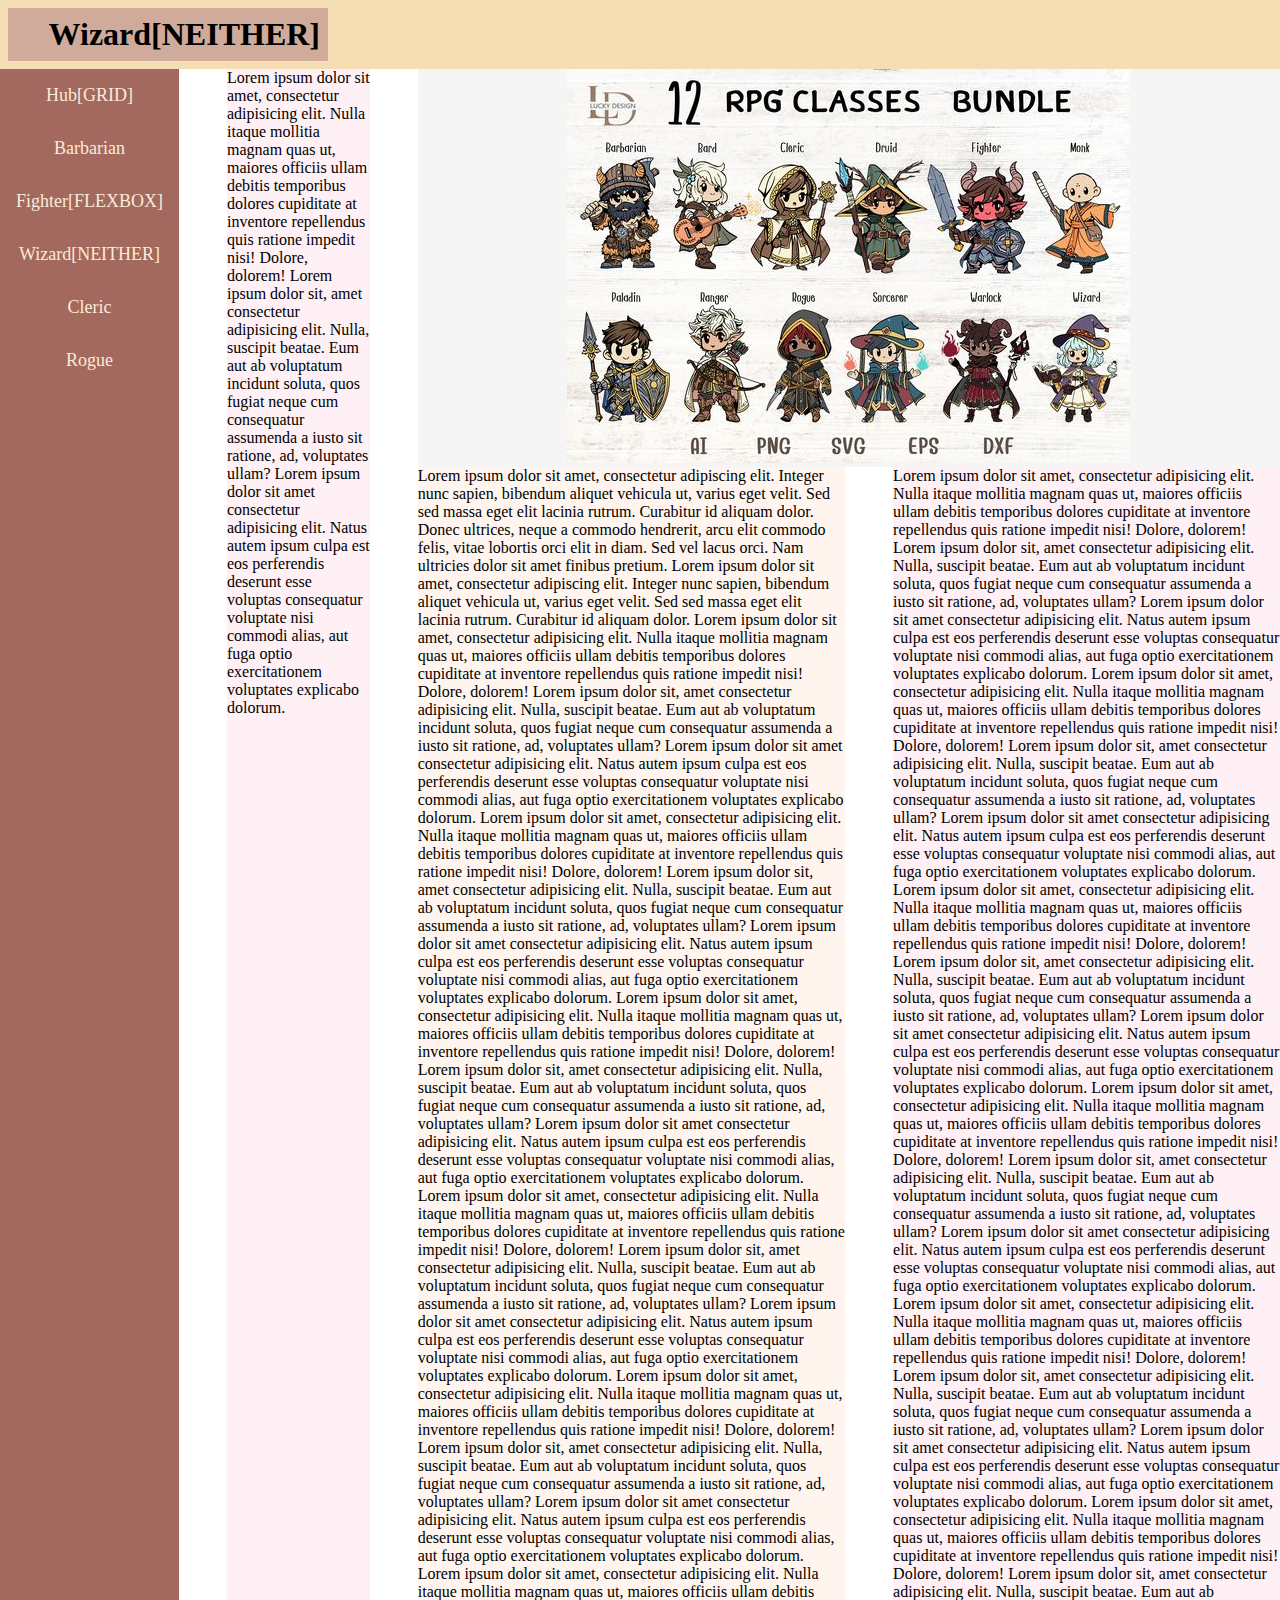
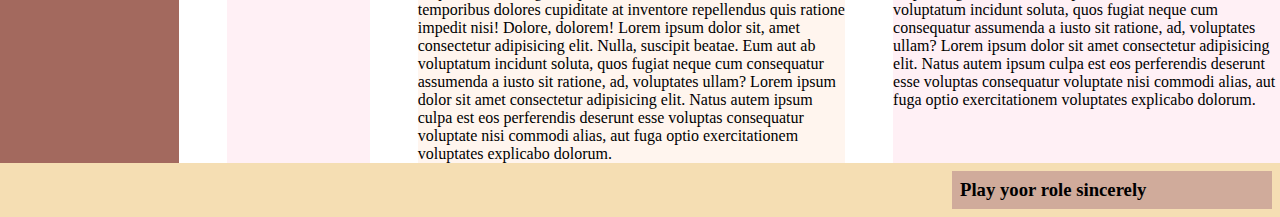
<file: wizard.html>
<!DOCTYPE html>
<html lang="en">
<head>
    <meta charset="UTF-8">
    <meta name="viewport" content="width=device-width, initial-scale=1.0, maximum-scale=1.0, user-scalable=no">
    <title>My web lab</title>
    <link rel="stylesheet" href="sANOTHER.css">
</head>
<body>
    <table class="main-container">
        <tr>
            <td colspan="4">
                <header>
                    <h1>Wizard[NEITHER]</h1>
                </header>
            </td>
        </tr>
        <tr>
            <td rowspan="2">
                <div class="column menu">
                    <ul>
                        <li><a href="index.html">Hub[GRID]</a></li>
                        <li><a href="barbarian.html">Barbarian</a></li>
                        <li><a href="fighter.html">Fighter[FLEXBOX]</a></li>
                        <li><a href="wizard.html">Wizard[NEITHER]</a></li>
                        <li><a href="cleric.html">Cleric</a></li>
                        <li><a href="rogue.html">Rogue</a></li>
                    </ul>
                </div>
            </td>
            <td rowspan="2">
                <div class="column middle">
                    <p>
                        Lorem ipsum dolor sit amet, consectetur adipisicing elit. Nulla itaque mollitia magnam quas ut, maiores officiis ullam debitis 
                        temporibus dolores cupiditate at inventore repellendus quis ratione impedit nisi! Dolore, dolorem! Lorem ipsum dolor sit, amet 
                        consectetur adipisicing elit. Nulla, suscipit beatae. Eum aut ab voluptatum incidunt soluta, quos fugiat neque cum consequatur 
                        assumenda a iusto sit ratione, ad, voluptates ullam? Lorem ipsum dolor sit amet consectetur adipisicing elit. Natus autem ipsum 
                        culpa est eos perferendis deserunt esse voluptas consequatur voluptate nisi commodi alias, aut fuga optio exercitationem voluptates 
                        explicabo dolorum.
                    </p>
                </div>
            </td>
            <td colspan="2">
                <div class="box upper">
                    <img src="classes bundle.jpg" usemap="#classes">
                    <map name="classes">
                        <area shape="rect" coords="23,75,100,220" alt="barbarian" href="barbarian.html">
                        <area shape="rect" coords="200,75,280,220" alt="cleric" href="cleric.html">
                        <area shape="rect" coords="390,75,500,220" alt="fighter" href="fighter.html">
                        <area shape="rect" coords="200,240,280,390" alt="cleric" href="rogue.html">
                        <area shape="rect" coords="490,240,600,390" alt="monk" href="wizard.html">
                    </map>
                </div>
            </td>
        </tr>
        <tr>
            <td>
                <div class="box down-left"> 
                    <p>
                        Lorem ipsum dolor sit amet, consectetur adipiscing elit. Integer nunc sapien, bibendum aliquet
                        vehicula ut, varius eget velit. Sed sed massa eget elit lacinia rutrum. Curabitur id aliquam dolor. Donec
                        ultrices, neque a commodo hendrerit, arcu elit commodo felis, vitae lobortis orci elit in diam. Sed vel lacus
                        orci. Nam ultricies dolor sit amet finibus pretium. Lorem ipsum dolor sit amet, consectetur adipiscing elit.
                        Integer nunc sapien, bibendum aliquet vehicula ut, varius eget velit. Sed sed massa eget elit lacinia rutrum.
                        Curabitur id aliquam dolor.
                        Lorem ipsum dolor sit amet, consectetur adipisicing elit. Nulla itaque mollitia magnam quas ut, maiores officiis ullam debitis 
                        temporibus dolores cupiditate at inventore repellendus quis ratione impedit nisi! Dolore, dolorem! Lorem ipsum dolor sit, amet 
                        consectetur adipisicing elit. Nulla, suscipit beatae. Eum aut ab voluptatum incidunt soluta, quos fugiat neque cum consequatur 
                        assumenda a iusto sit ratione, ad, voluptates ullam? Lorem ipsum dolor sit amet consectetur adipisicing elit. Natus autem ipsum 
                        culpa est eos perferendis deserunt esse voluptas consequatur voluptate nisi commodi alias, aut fuga optio exercitationem voluptates 
                        explicabo dolorum.
                        Lorem ipsum dolor sit amet, consectetur adipisicing elit. Nulla itaque mollitia magnam quas ut, maiores officiis ullam debitis 
                        temporibus dolores cupiditate at inventore repellendus quis ratione impedit nisi! Dolore, dolorem! Lorem ipsum dolor sit, amet 
                        consectetur adipisicing elit. Nulla, suscipit beatae. Eum aut ab voluptatum incidunt soluta, quos fugiat neque cum consequatur 
                        assumenda a iusto sit ratione, ad, voluptates ullam? Lorem ipsum dolor sit amet consectetur adipisicing elit. Natus autem ipsum 
                        culpa est eos perferendis deserunt esse voluptas consequatur voluptate nisi commodi alias, aut fuga optio exercitationem voluptates 
                        explicabo dolorum.
                        Lorem ipsum dolor sit amet, consectetur adipisicing elit. Nulla itaque mollitia magnam quas ut, maiores officiis ullam debitis 
                        temporibus dolores cupiditate at inventore repellendus quis ratione impedit nisi! Dolore, dolorem! Lorem ipsum dolor sit, amet 
                        consectetur adipisicing elit. Nulla, suscipit beatae. Eum aut ab voluptatum incidunt soluta, quos fugiat neque cum consequatur 
                        assumenda a iusto sit ratione, ad, voluptates ullam? Lorem ipsum dolor sit amet consectetur adipisicing elit. Natus autem ipsum 
                        culpa est eos perferendis deserunt esse voluptas consequatur voluptate nisi commodi alias, aut fuga optio exercitationem voluptates 
                        explicabo dolorum.
                        Lorem ipsum dolor sit amet, consectetur adipisicing elit. Nulla itaque mollitia magnam quas ut, maiores officiis ullam debitis 
                        temporibus dolores cupiditate at inventore repellendus quis ratione impedit nisi! Dolore, dolorem! Lorem ipsum dolor sit, amet 
                        consectetur adipisicing elit. Nulla, suscipit beatae. Eum aut ab voluptatum incidunt soluta, quos fugiat neque cum consequatur 
                        assumenda a iusto sit ratione, ad, voluptates ullam? Lorem ipsum dolor sit amet consectetur adipisicing elit. Natus autem ipsum 
                        culpa est eos perferendis deserunt esse voluptas consequatur voluptate nisi commodi alias, aut fuga optio exercitationem voluptates 
                        explicabo dolorum.
                        Lorem ipsum dolor sit amet, consectetur adipisicing elit. Nulla itaque mollitia magnam quas ut, maiores officiis ullam debitis 
                        temporibus dolores cupiditate at inventore repellendus quis ratione impedit nisi! Dolore, dolorem! Lorem ipsum dolor sit, amet 
                        consectetur adipisicing elit. Nulla, suscipit beatae. Eum aut ab voluptatum incidunt soluta, quos fugiat neque cum consequatur 
                        assumenda a iusto sit ratione, ad, voluptates ullam? Lorem ipsum dolor sit amet consectetur adipisicing elit. Natus autem ipsum 
                        culpa est eos perferendis deserunt esse voluptas consequatur voluptate nisi commodi alias, aut fuga optio exercitationem voluptates 
                        explicabo dolorum.
                        Lorem ipsum dolor sit amet, consectetur adipisicing elit. Nulla itaque mollitia magnam quas ut, maiores officiis ullam debitis 
                        temporibus dolores cupiditate at inventore repellendus quis ratione impedit nisi! Dolore, dolorem! Lorem ipsum dolor sit, amet 
                        consectetur adipisicing elit. Nulla, suscipit beatae. Eum aut ab voluptatum incidunt soluta, quos fugiat neque cum consequatur 
                        assumenda a iusto sit ratione, ad, voluptates ullam? Lorem ipsum dolor sit amet consectetur adipisicing elit. Natus autem ipsum 
                        culpa est eos perferendis deserunt esse voluptas consequatur voluptate nisi commodi alias, aut fuga optio exercitationem voluptates 
                        explicabo dolorum.
                    </p>
                </div>          
            </td>
            <td>
                <div class="box down-right">
                    <p>
                        Lorem ipsum dolor sit amet, consectetur adipisicing elit. Nulla itaque mollitia magnam quas ut, maiores officiis ullam debitis 
                        temporibus dolores cupiditate at inventore repellendus quis ratione impedit nisi! Dolore, dolorem! Lorem ipsum dolor sit, amet 
                        consectetur adipisicing elit. Nulla, suscipit beatae. Eum aut ab voluptatum incidunt soluta, quos fugiat neque cum consequatur 
                        assumenda a iusto sit ratione, ad, voluptates ullam? Lorem ipsum dolor sit amet consectetur adipisicing elit. Natus autem ipsum 
                        culpa est eos perferendis deserunt esse voluptas consequatur voluptate nisi commodi alias, aut fuga optio exercitationem voluptates 
                        explicabo dolorum.
                        Lorem ipsum dolor sit amet, consectetur adipisicing elit. Nulla itaque mollitia magnam quas ut, maiores officiis ullam debitis 
                        temporibus dolores cupiditate at inventore repellendus quis ratione impedit nisi! Dolore, dolorem! Lorem ipsum dolor sit, amet 
                        consectetur adipisicing elit. Nulla, suscipit beatae. Eum aut ab voluptatum incidunt soluta, quos fugiat neque cum consequatur 
                        assumenda a iusto sit ratione, ad, voluptates ullam? Lorem ipsum dolor sit amet consectetur adipisicing elit. Natus autem ipsum 
                        culpa est eos perferendis deserunt esse voluptas consequatur voluptate nisi commodi alias, aut fuga optio exercitationem voluptates 
                        explicabo dolorum.
                        Lorem ipsum dolor sit amet, consectetur adipisicing elit. Nulla itaque mollitia magnam quas ut, maiores officiis ullam debitis 
                        temporibus dolores cupiditate at inventore repellendus quis ratione impedit nisi! Dolore, dolorem! Lorem ipsum dolor sit, amet 
                        consectetur adipisicing elit. Nulla, suscipit beatae. Eum aut ab voluptatum incidunt soluta, quos fugiat neque cum consequatur 
                        assumenda a iusto sit ratione, ad, voluptates ullam? Lorem ipsum dolor sit amet consectetur adipisicing elit. Natus autem ipsum 
                        culpa est eos perferendis deserunt esse voluptas consequatur voluptate nisi commodi alias, aut fuga optio exercitationem voluptates 
                        explicabo dolorum.
                        Lorem ipsum dolor sit amet, consectetur adipisicing elit. Nulla itaque mollitia magnam quas ut, maiores officiis ullam debitis 
                        temporibus dolores cupiditate at inventore repellendus quis ratione impedit nisi! Dolore, dolorem! Lorem ipsum dolor sit, amet 
                        consectetur adipisicing elit. Nulla, suscipit beatae. Eum aut ab voluptatum incidunt soluta, quos fugiat neque cum consequatur 
                        assumenda a iusto sit ratione, ad, voluptates ullam? Lorem ipsum dolor sit amet consectetur adipisicing elit. Natus autem ipsum 
                        culpa est eos perferendis deserunt esse voluptas consequatur voluptate nisi commodi alias, aut fuga optio exercitationem voluptates 
                        explicabo dolorum.
                        Lorem ipsum dolor sit amet, consectetur adipisicing elit. Nulla itaque mollitia magnam quas ut, maiores officiis ullam debitis 
                        temporibus dolores cupiditate at inventore repellendus quis ratione impedit nisi! Dolore, dolorem! Lorem ipsum dolor sit, amet 
                        consectetur adipisicing elit. Nulla, suscipit beatae. Eum aut ab voluptatum incidunt soluta, quos fugiat neque cum consequatur 
                        assumenda a iusto sit ratione, ad, voluptates ullam? Lorem ipsum dolor sit amet consectetur adipisicing elit. Natus autem ipsum 
                        culpa est eos perferendis deserunt esse voluptas consequatur voluptate nisi commodi alias, aut fuga optio exercitationem voluptates 
                        explicabo dolorum.
                        Lorem ipsum dolor sit amet, consectetur adipisicing elit. Nulla itaque mollitia magnam quas ut, maiores officiis ullam debitis 
                        temporibus dolores cupiditate at inventore repellendus quis ratione impedit nisi! Dolore, dolorem! Lorem ipsum dolor sit, amet 
                        consectetur adipisicing elit. Nulla, suscipit beatae. Eum aut ab voluptatum incidunt soluta, quos fugiat neque cum consequatur 
                        assumenda a iusto sit ratione, ad, voluptates ullam? Lorem ipsum dolor sit amet consectetur adipisicing elit. Natus autem ipsum 
                        culpa est eos perferendis deserunt esse voluptas consequatur voluptate nisi commodi alias, aut fuga optio exercitationem voluptates 
                        explicabo dolorum.
                    </p>
                </div>
            </td>
        </tr>
        <tr>
            <td colspan="4">
                <footer class="top-and-bottom">
                    <h3>Play yoor role sincerely</h3>
                </footer>
            </td>
        </tr>
    </table>
</body>
</html>
</file>
<file: sGRID.css>
body, html{
    font-family: 'Times New Roman', Times;
    
    box-sizing: border-box;
    overflow-wrap: break-word;

    display: flex;
    flex-direction: column;

    height: 100%;
    margin: 0;
    padding: 0;
}

ul{
    list-style-type: none;
    margin: 0;
    padding: 0;
}

li a{
    color: antiquewhite;

    display: block;
    text-align: center;
    font-size: large;
    text-decoration: none;
    word-wrap: break-word;
    padding: 18.4px;
}

li a:hover{
    background-color: antiquewhite;
    color: rgba(204, 121, 106, 0.596);
}

.top-and-bottom{
    background-color: wheat;
    padding: 10px;
    max-height: fit-content;
}

.top-and-bottom h1,h3 {
    width: 300px;
    background-color: rgba(188, 143, 143, 0.650);
    padding: 5px;
}

.top-and-bottom h1{
    text-align: right;
}

.top-and-bottom h3{   
    text-align: left;
}

.container{
    flex-grow: 1;
    box-sizing: border-box;

    display: grid;
    column-gap: 50px;
    grid-template-areas:
    "head head head head"
    "box2 box3 box4 box4"
    "box2 box3 box5 box6"
    "box2 box3 box5 box6"
    "foot foot foot foot";
    grid-template-columns: 1fr 3fr 3fr 3fr;
    grid-template-rows: max-content max-content auto auto 100px;
}

header{
    grid-area: head;
}

#box2{
    grid-area: box2;
    background-color: rgba(163, 105, 94, 1);
}

#box3{
    grid-area: box3;
    background-color: lavenderblush;
    word-wrap: break-word;
}

#box4{
    grid-area: box4;
    background-color: whitesmoke;

    display: flex;
    justify-content: center;
    height: max-content;
}

#box4 div{
    height: max-content;
    margin-top: auto;
    margin-bottom: auto;
}

#box4 img{
    max-width: 100%;
    height: max-content;
    display: block;
    object-fit: contain;
}

#box5{
    grid-area: box5;
    background-color: seashell;
    word-wrap: break-word;
}

#box6{
    grid-area: box6;
    background-color: lavenderblush;
    word-wrap: break-word;
}

footer{
    grid-area: foot;
    display: flex;
    justify-content: right;
}
</file>
<file: sFLEXBOX.css>
* {
    box-sizing: border-box;
    margin: 0;
    padding: 0;
}

body{
    font-family: 'Times New Roman', Times;
    overflow-wrap: break-word;

    display: flex;
    flex-direction: column;

    min-height: 100dvh;
}

/*Header & Footer*/

header, footer{
    display: flex;
    background-color: wheat;
    padding: 0.5rem;
    width: 100%;
}

footer{
    align-self: flex-end;
    justify-content: right;
}

header{
    align-self: flex-start;
}

header h1{
    text-align: right;
}

h1,h3 {
    width: 20rem;
    background-color: rgba(188, 143, 143, 0.650);
    padding: 0.5rem;
}
/*Columns*/

.container{
    display: flex;
    align-items: stretch;
    flex-grow: 1;
}

.column.menu{
    background-color: rgba(163, 105, 94, 1);
    margin-right: 3rem;
}

.column.middle{
    background-color: lavenderblush;
    margin-right: 3rem;
}

.column.box-gathering{
    display: flex;
    flex-direction: column;
} 

/*Image Box*/

.box1{
    background-color: whitesmoke;
    display: flex;
    align-items: center;
    justify-content: center;
    height: max-content;
}

.box1 img{
    max-width: 100%;
    display: block;
    object-fit: cover;
}

/*Text Boxes*/

.down-box-container{
    display: flex;
    align-items: stretch;
    height: 100%;
    overflow-wrap: break-word;
}

.box2{
    background-color: seashell;
    margin-right: 3rem;
    flex-basis: 50%;
}

.box3{
    background-color: lavenderblush;
    flex-basis: 50%;
}

/*Menu*/

ul{
    list-style-type: none;
}

li a{
    color: antiquewhite;
    display: block;
    text-align: center;
    font-size: large;
    text-decoration: none;
    padding: 1rem;
}

li a:hover{
    background-color: antiquewhite;
    color: rgba(204, 121, 106, 0.596);
}
</file>
<file: sANOTHER.css>
* {
    box-sizing: border-box;
    margin: 0;
    padding: 0;
}

body{
    font-family: 'Times New Roman', Times;
    overflow-wrap: break-word;

    display: flex;
    flex-direction: column;

    height: 100%;
    min-height: 100dvh;
}

table{
    flex-grow: 1;
    border-collapse: collapse;
    height: 100%;
    width: 100%;
}

/*Header & Footer*/

header, footer{
    background-color: wheat;
    padding: 0.5rem;
    width: 100%;
    height: 100%;
    align-content: center;
}

header h1{
    text-align: right;
}

footer h3{
    margin-left: auto;
}

h1,h3 {
    width: 20rem;
    background-color: rgba(188, 143, 143, 0.650);
    padding: 0.5rem;
}

/*Columns*/

.column{
    display: block;
    height: 100%;
}

.column.menu{
    background-color: rgba(163, 105, 94, 1);
    margin-right: 3rem;
}

.column.middle{
    background-color: lavenderblush;
    margin-right: 3rem;
}

/*Image Box*/

.box.upper{
    background-color: whitesmoke;
    text-align: center;
    height: max-content;
}

.box.upper img{
    max-width: 100%;
    object-fit: cover;
}

/*Text Boxes*/

.box.down-left{
    background-color: seashell;
    height: 100%;
    margin-right: 3rem;
}

.box.down-right{
    background-color: lavenderblush;
    height: 100%;
}

/*Menu*/

ul{
    list-style-type: none;
}

li a{
    color: antiquewhite;
    display: block;
    text-align: center;
    font-size: large;
    text-decoration: none;
    padding: 1rem;
}

li a:hover{
    background-color: antiquewhite;
    color: rgba(204, 121, 106, 0.596);
}
</file>
